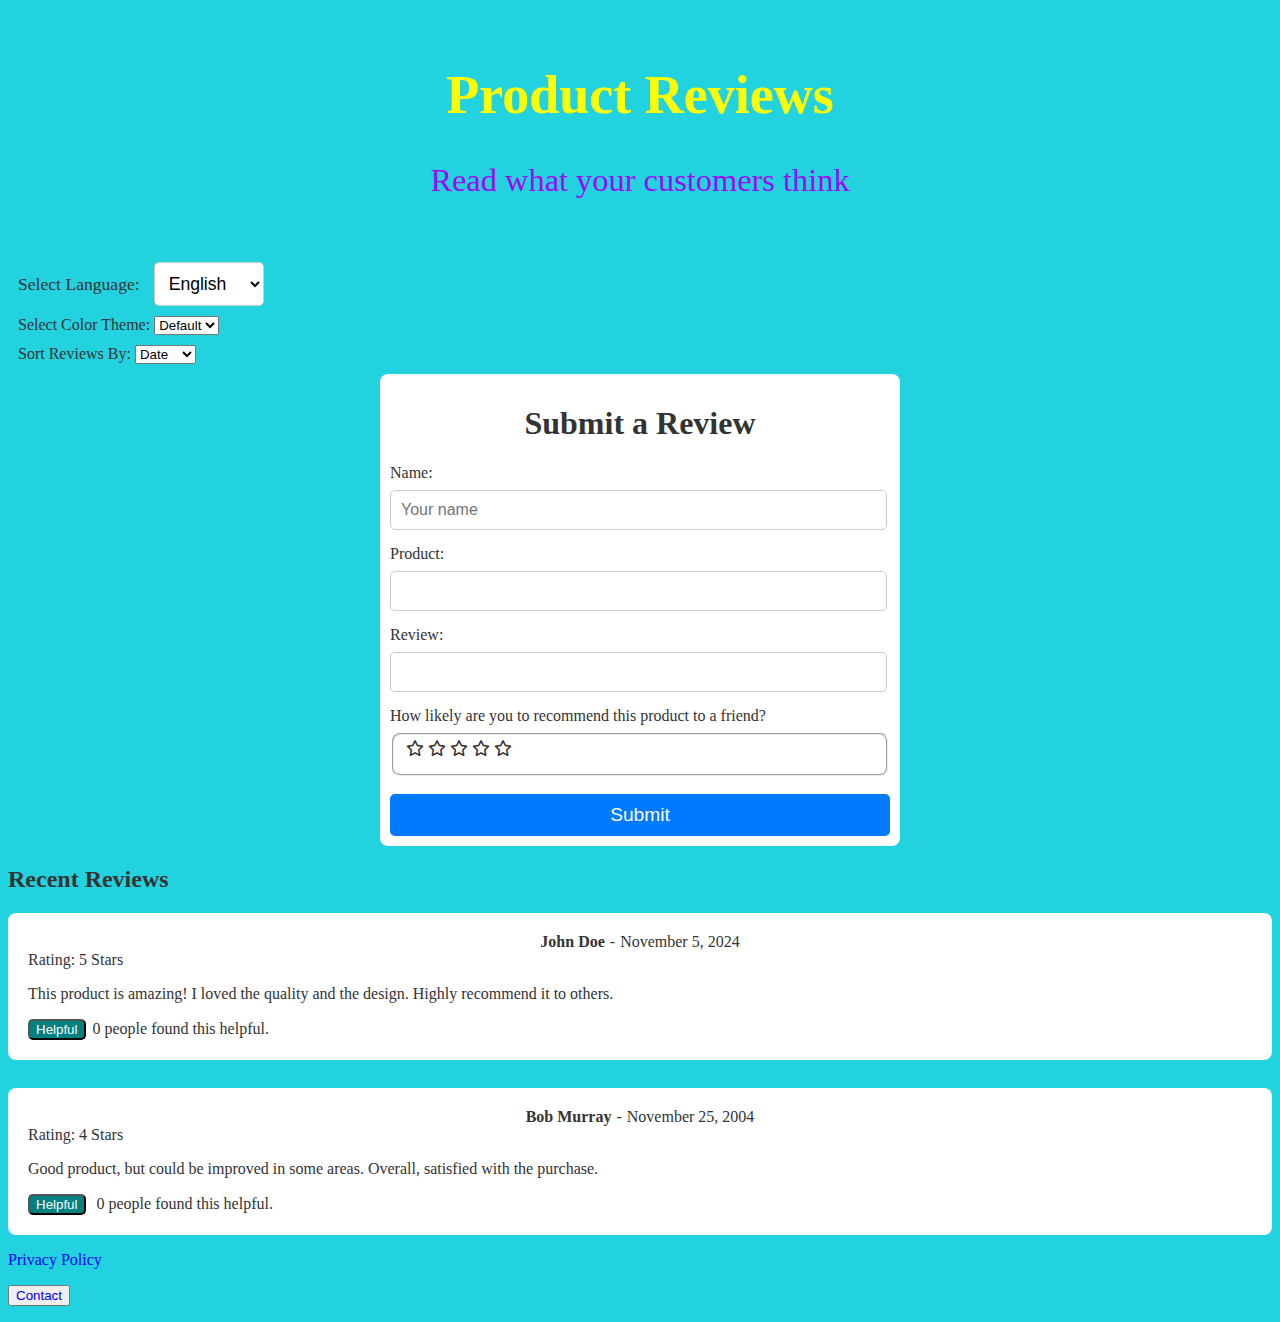
<file: index.html>
<!DOCTYPE html>
<html lang="en">
<head>
    <meta charset="UTF-8">
    <meta name="viewport" content="width=device-width, initial-scale=1.0">
    <title>Review Site</title>
    <link rel="stylesheet" href="https://cdnjs.cloudflare.com/ajax/libs/font-awesome/6.0.0-beta3/css/all.min.css">
    <link rel="stylesheet" href="style.css">
</head>
<body>
     <header>
        <h1>Product Reviews</h1>
        <p>Read what your customers think</p>
     </header>
    
    <!-- Language Selector -->
    <div class="language-selector">
        <label for="languageSelector">Select Language:</label>
        <select id="languageSelector">
            <option value="en">English</option>
            <option value="es">Español</option>
            <option value="fr">Français</option>
        </select>
    </div> 

    <!-- Color Theme Selector -->
    <div class="color-theme-selector">
        <label for="colorTheme">Select Color Theme:</label>
        <select id="colorTheme">
            <option value="default">Default</option>
            <option value="dark">Dark</option>
            <option value="light">Light</option>
        </select>
    </div>
    
    <!-- Review Sorting -->
    <div class="review-sorting">
        <label for="sortReviews">Sort Reviews By:</label>
        <select id="sortReviews">
            <option value="date">Date</option>
            <option value="rating">Rating</option>
        </select>
    </div>

   <!-- Review Form -->
    <div class="form-container"> 
       <h1 id="reviewFormTitle">Submit a Review</h1>
       <form id="reviewForm">
        <label for="reviewUserName">Name:</label>
        <input type="text" id="reviewUserName" placeholder="Your name">
        <br>
        <label for="reviewTitleLabel">Product:</label>
        <input type="text" id="reviewTitleLabel">
        <br>
        <label for="review">Review:</label>
        <input type="text" id="review">
        <br>
        <label>How likely are you to recommend this product to a friend? </label>
        <fieldset class="star-rating">
            <input type="radio" name="rating" value="1" id="star1" class="star">
            <label for="star1" class="far fa-star"></label>

            <input type="radio" name="rating" value="2" id="star2" class="star">
            <label for="star2" class="far fa-star"></label>

            <input type="radio" name="rating" value="3" id="star3" class="star">
            <label for="star3" class="far fa-star"></label>

            <input type="radio" name="rating" value="4" id="star4" class="star">
            <label for="star4" class="far fa-star"></label>

            <input type="radio" name="rating" value="5" id="star5" class="star">
            <label for="star5" class="far fa-star"></label>
        </fieldset>
        <br>
        <button type="submit">Submit</button>
       </form>
    </div>
    
    

   <!-- Review Container -->
    <div id="reviewsContainer">
      <h2>Recent Reviews</h2>

      <div class="review">
        <div class="review-header">
            <span class="review-user">John Doe</span> - <span class="review-date">November 5, 2024</span>
        </div>
        <div class="review-rating">
            <span>Rating: </span>
            <span class="stars">5 Stars</span>
        </div>
        <p class="review-text">
            This product is amazing! I loved the quality and the design. Highly recommend it to others.
        </p>
        <button class="helpful-btn">Helpful</button><span class="helpful-count">0</span> people found this helpful.
    </div>
     <br>
    <div class="review">
        <div class="review-header">
            <span class="review-user">Bob Murray</span> - <span class="review-date">November 25, 2004</span>
        </div>
        <div class="review-rating">
            <span>Rating: </span>
            <span class="stars">4 Stars</span>
        </div>
        <p class="review-text">
            Good product, but could be improved in some areas. Overall, satisfied with the purchase.
        </p>
        <button class="helpful-btn">Helpful</button>
        <span class="helpful-count">0</span> people found this helpful.
    </div>
     <!-- Privacy Policy -->
     <p>
        <a href="privacy-policy.html">Privacy Policy</a>
     </p>

     <p> 
        <button class="call-button"><a href="tel:8106678984">Contact</a></button>
     </p>

     <script src="script.js"></script>
</body>
</html>
</file>
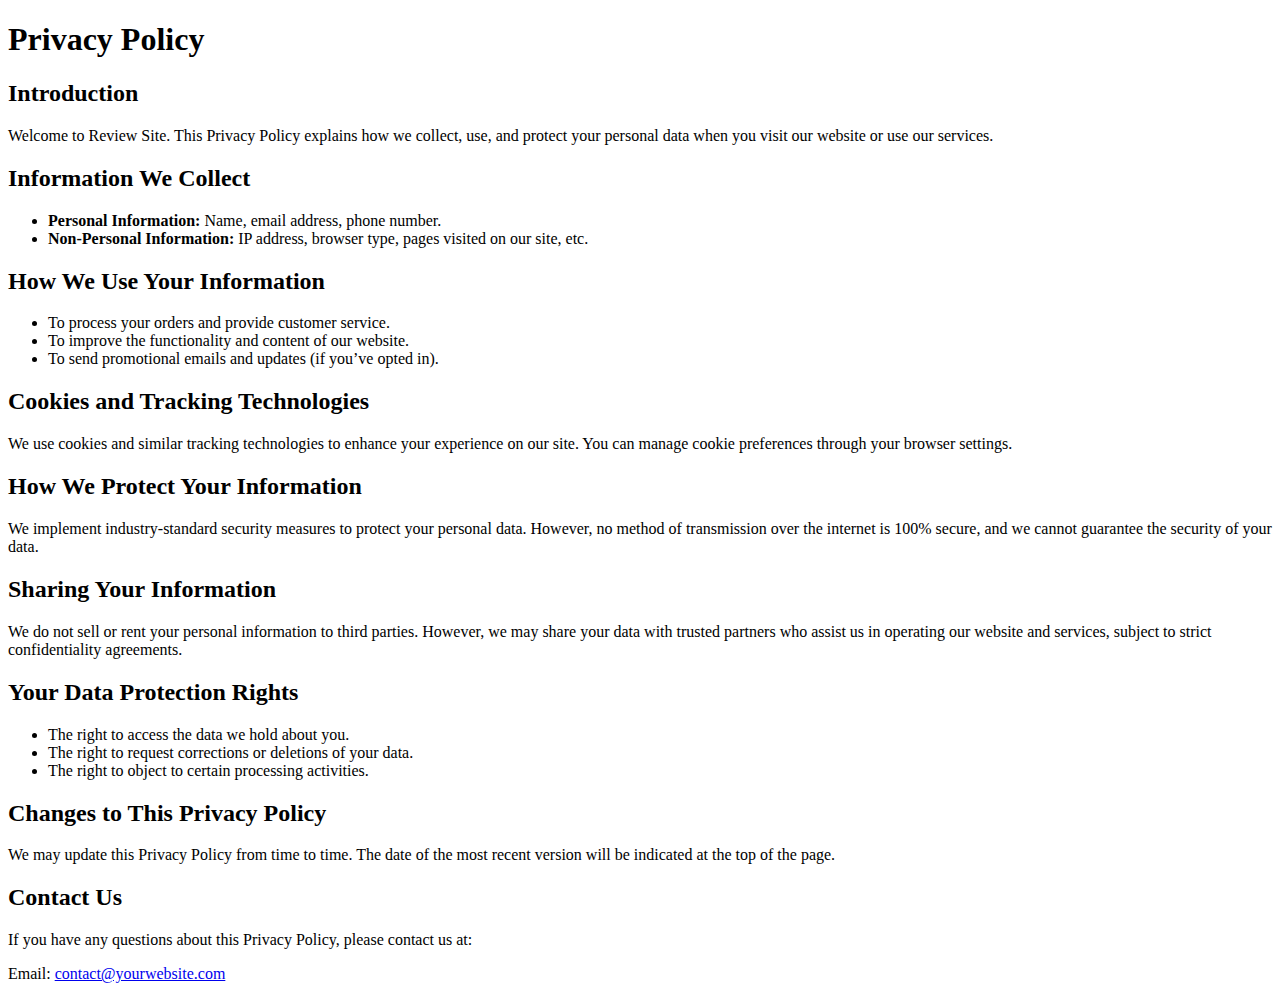
<file: privacy-policy.html>
<!DOCTYPE html>
<html lang="en">
<head>
    <meta charset="UTF-8">
    <meta name="viewport" content="width=device-width, initial-scale=1.0">
    <title>Privacy Policy</title>
</head>
<body>
    <header>
        <h1>Privacy Policy</h1>
    </header>

    <section>
        <h2>Introduction</h2>
        <p>Welcome to Review Site. This Privacy Policy explains how we collect, use, and protect your personal
            data when you visit our website or use our services.</p>
    </section>

    <section>
        <h2>Information We Collect</h2>
        <ul>
            <li><strong>Personal Information:</strong> Name, email address, phone number.</li>
            <li><strong>Non-Personal Information:</strong> IP address, browser type, pages visited on our site, etc.</li>
        </ul>
    </section>

    <section>
        <h2>How We Use Your Information</h2>
        <ul>
            <li>To process your orders and provide customer service.</li>
            <li>To improve the functionality and content of our website.</li>
            <li>To send promotional emails and updates (if you’ve opted in).</li>
        </ul>
    </section>

    <section>
        <h2>Cookies and Tracking Technologies</h2>
        <p>We use cookies and similar tracking technologies to enhance your experience on our site. You can manage cookie
            preferences through your browser settings.</p>
    </section>

    <section>
        <h2>How We Protect Your Information</h2>
        <p>We implement industry-standard security measures to protect your personal data. However, no method of
            transmission over the internet is 100% secure, and we cannot guarantee the security of your data.</p>
    </section>

    <section>
        <h2>Sharing Your Information</h2>
        <p>We do not sell or rent your personal information to third parties. However, we may share your data with trusted
            partners who assist us in operating our website and services, subject to strict confidentiality agreements.</p>
    </section>

    <section>
        <h2>Your Data Protection Rights</h2>
        <ul>
            <li>The right to access the data we hold about you.</li>
            <li>The right to request corrections or deletions of your data.</li>
            <li>The right to object to certain processing activities.</li>
        </ul>
    </section>

    <section>
        <h2>Changes to This Privacy Policy</h2>
        <p>We may update this Privacy Policy from time to time. The date of the most recent version will be indicated at
            the top of the page.</p>
    </section>

    <section>
        <h2>Contact Us</h2>
        <p>If you have any questions about this Privacy Policy, please contact us at:</p>
        <p>Email: <a href="mailto:contact@johndoe.com">contact@yourwebsite.com</a></p>
    </section>

</body>
</html>
</file>
<file: style.css>
body {
    font-family: 'Times New Roman', Times, serif;
    background-color: #1dd1def9;
    box-sizing: border-box;
    color: #333;
}


a {
    text-decoration: none;
}

header {
    color: yellow;
    text-align: center;
    padding: 20px;
    font-size: 27px; 
}

header p {
   color: #9d09f9;
   font-size: 1.2em;  
    margin-top: 10px;
    
}

.language-selector {
    margin: 10px;
}

/* Default Theme */
body.default-theme {
    background-color: #1dd1def9;
    color: #333;
}

/* Dark Theme */
body.dark-theme {
    background-color: black;
    color: white;
}

/* Light Theme */
body.light-theme {
    background-color: lightgray;
    color: black;
}

.color-theme-selector {
    margin: 10px;
}

.review-sorting {
    margin: 10px;
}

.language-selector label {
    font-size: 1.1em;
    margin-right: 10px;
}

.language-selector select {
    font-size: 1.1em;
    padding: 10px;
    border-radius: 5px;
    border: 1px solid #ccc;
    background-color: white;
    cursor: pointer;
}

.form-container {
    background-color: white;
    padding: 10px;
    margin-left: auto;
    margin-right: auto;
    border-radius: 8px;
    max-width: 500px;
}

#reviewFormTitle {
    text-align: center;
}

form label {
    display: block;
    font-size: 1em;
    margin-bottom: 8px;
}

form input[type="text"], 
form select {
    width: 95%;
    padding: 10px;
    font-size: 1em;
    border: 1px solid #ccc;
    border-radius: 5px;
    margin-bottom: 15px;
}

button[type="submit"] {
    background-color: #007bff;
    color: white;
    font-size: 1.2em;
    width: 100%;
    padding: 10px 20px;
    cursor: pointer;
    border: none;
    border-radius: 5px;
}

button[type="submit"]:hover {
    background-color: purple;
}

.star-rating {
    direction: rtl;
    text-align: left;
    border-radius: 8px;
}

.star-rating input[type="radio"] {
    display: none; /* Hide the radio button */
}

/* Style stars as clickable elements */

.star-rating input[type="radio"] {
    color: gray;
    font-size: 2em;
    transition: color 0.3s ease;
    cursor: pointer;
}

.star-rating input[type="radio"]:checked ~ label,
.star-rating input[type="radio"]:checked + label {
    color: gold;
}


.star-rating label:hover,
.star-rating input[type="radio"]:hover ~ label {
    color: gold;
}

#review-container {
    text-align: center;
    background-color: lightgray;
    border: 2px solid black;
    margin: 20px auto;
    max-width: 800px;
    border-radius: 8px;
}

.review {
    background-color: white;
    padding: 20px;
    margin-bottom: 10px;
    border-radius: 8px;
}

.review-header {
    display: flex;
    justify-content: center;
    gap: 5px;
    font-size: 1em;
}

.review-user {
    font-weight: bold;
}

.review-date {
    font-weight: lighter;
}

.helpful-btn {
    background-color: teal;
    color: white;
    border-radius: 5px;
    margin-right: 7px;
}

.helpful-btn:hover {
   color: rgb(241, 185, 112);
}

@media (max-width: 608px) {
      .form-container {
        max-width: 90%;
      }
      
      .reviewTitleLabel{
        margin-top: 10px 0;
        padding: 0px;
        width: 90px;
      }
        .review-header {
            font-size: 0.9em;  
        }
        .review-text {
            font-size: 0.95em;
        }

        .review-container {
            max-width: 95%;
          }
          
          .review {
            margin-top: 10px 0;
            padding: 10px;
          }
            .review-header {
                font-size: 0.9em;  
            }
            .review-text {
                font-size: 0.95em;
            }

            
      }

      @media (max-width: 1100px) {
        .form-container {
          max-width: 95%;
        }
        
        .reviewTitleLabel{
          margin-top: 20px 0;
          padding: 10px;
        }
          .review-header {
              font-size: 2em;  
          }
          .review-text {
              font-size: 2em;
          }
  
          .review-container {
              max-width: 95%;
            }
            
            .review {
              margin-top: 20px 0;
              padding: 10px;
            }
              .review-header {
                  font-size: 1em;  
              }
              .review-text {
                  font-size: 1em;
              }

              .helpful-btn {
                padding: 6px 12px;
                font-size: 1em; 
            }
        }
</file>
